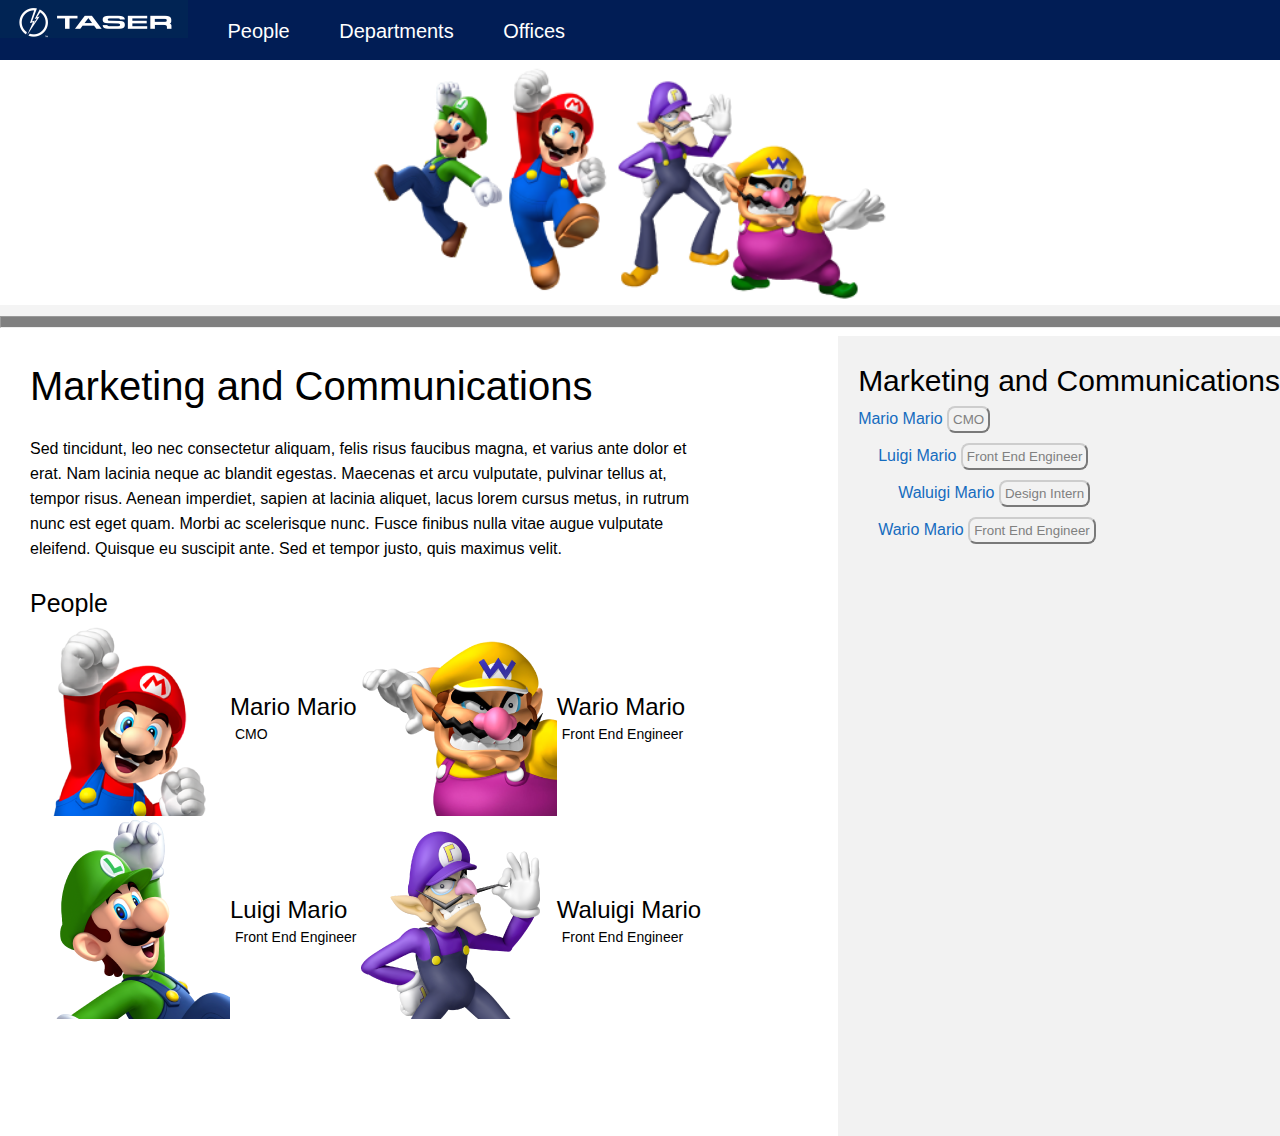
<file: index2.html>
<!DOCTYPE html>
<head>
  <title>Taser Team</title>
  <meta charset="UTF-8">
  <meta name="viewport" content="width=device-width, initial-scale=1">
  <link rel="stylesheet" href="css/reset.css">
  <link rel="stylesheet" href="css/layout.css">
</head>
<body>
<header>
  <ul class="menu">
    <img src="images/taser.jpg" class="logo" alt="Taser Logo">
    <li>People</li>
    <li>Departments</li>
    <li>Offices</li>
  </ul>
</header>
<main>
  <section id="headerFade"> 
    <img src="images/marketingteam.png" class="team" alt="Marketing Team">
    <hr>
  </section>  
  <article class="col-2-2-3">
    <section class="marketingCom">
      <h1>Marketing and Communications</h1>
      <h2>Sed tincidunt, leo nec consectetur aliquam, felis risus faucibus magna, et varius ante dolor et erat. Nam lacinia neque ac blandit egestas. Maecenas et arcu vulputate, pulvinar tellus at, tempor risus. Aenean imperdiet, sapien at lacinia aliquet, lacus lorem cursus metus, in rutrum nunc est eget quam. Morbi ac scelerisque nunc. Fusce finibus nulla vitae augue vulputate eleifend. Quisque eu suscipit ante. Sed et tempor justo, quis maximus velit. </h2>
      <h3>People</h3>
        <table>
          <tr>
            <td><img src="images/mario.png" alt="Mario"></td>
            <td class="character_description">Mario Mario<br> <p class="character_description2">CMO</p></td>   
            <td><img src="images/wario.png" alt="Wario"></td>
            <td class="character_description">Wario Mario<br> <p class="character_description2">Front End Engineer</p></td>
          </tr>
          <tr>
            <td><img src="images/luigi.png" alt="Luigi"></td>
            <td class="character_description">Luigi Mario<br> <p class="character_description2">Front End Engineer</p></td>   
            <td><img src="images/waluigi.png" alt="Waluigi"></td>
            <td  class="character_description">Waluigi Mario<br><p class="character_description2"> Front End Engineer</p></td>
          </tr>
        </table>
    </section>
  </article>
  <article>
    <section class= "marketing col-2-3-3">
      <h1>Marketing and Communications</h1>
      <h2>Mario Mario <button>CMO</button></h2>
      <h2 class="indent1">Luigi Mario <button>Front End Engineer</button></h2>
      <h2 class="indent2">Waluigi Mario <button>Design Intern</button></h2>
      <h2 class="indent1">Wario Mario <button>Front End Engineer</button></h2>
    </section>
  </article>
<script src='js/modernizer.js'></script>
<script src="js/jquery-ui.min.js"></script>
<script src="js/jquery-1.11.1.min.js"></script>
<script src="js/headerfade.js"></script>
</body>
</html>
</file>
<file: css/layout.css>
body {
	font-family: sans-serif;
}

/*"Waluigi Tooltip" or CSS Hover for photo*/
a img { 
    display: none;
    text-decoration: none;
    color: #156cbf;
}

a:hover img {
    display: block;
    height: 200px;
 }

.waluigiToolTip {
	color: #156cbf;
    text-decoration: none;
}

/*navigation*/
a:active {
    color: #156cbf;
    text-decoration: none;
}

.logo .menu {
	display: inline-block;
}

ul {
	height: 60px;
	background-color: #011d55;
} 

ul li {
	padding: 15px 10px 10px 10px; 
	border-radius: 10px;
	position: relative;
	display: inline-block;
	color: white;
	font-size: 20px;
	margin-left: 25px;
	font-weight: lighter;
}

ul li a {
	text-decoration: none;
	color: white;
}

.report {
	float: right;
}

ul li:hover {
	background: black;
}

/*column one*/
.luigi {
	padding: 20px 20px 0 20px;
}

.luigi_headshot {
	width: 225px;
}

.luigi h1 {	
	text-decoration: bold;
	font-weight: 700;
	padding-top: 20px;
	line-height: 25px;
}

.luigi h2 a {
	text-decoration: none;
	color: #156cbf;
	font-weight: lighter;
}

.luigi h2 {
	color: #156cbf;
}

/*column two*/
.about_luigi {
	padding: 20px 20px 0 50px;
	font-weight: lighter;
}

.about_luigi h1 {
	font-size: 40px;
	padding-top: 20px;
}

.about_luigi h2 {
	padding-top: 20px;
}

.manager {
	padding-top: 20px;
	font-size: 20px;
}

.manager h3{
	color: black;
	padding-top: 40px;
	font-size: 23px;
	font-weight: lighter;
}

.manager h4 {
	color: black;
	padding-top: 25px;
	font-size: 17px;
}

.addSpace {
	padding-right: 60px;
}

span {
	color: #156cbf;
}

.lorem_luigi {
	padding-top: 20px;
}

/*column three*/
.marketing {
	padding: 40px 0 0 20px;
	background-color: #f2f2f2;
	height: 800px;
}

.marketing h1 {
	font-size: 30px;
	padding-top: 30px;
}

.marketing h2 {
	padding-top: 10px;
	color: #156cbf;
}

.indent1 {
	text-indent: 20px;
}

.indent2 {
	text-indent: 40px;
}


/*column declaration*/
[class*='col-'] {
    float: left;
}

.col-1-3, .col-2-3, .col-3-3 {
	display: inline-block;
} 

.col-1-3 {
	width: 15%;
	float: left;
}

.col-2-3 {
	width: 37.5%;
	display: inline-block;
}

.col-3-3 {
	width: 37.5%;
	float: right;
	padding-top: 20px;

}

.col-2-2-3 {
	width: 55%
}

.col-2-3-3 {
	float: right;
}

/*second page*/
#headerFade {
	background: #f4f4f4;
	top: 0px;
	width: 100%;
	z-index: 10020;
}

.marketingCom {
	margin-left: 30px;
}

.marketingCom h1 {
	padding-top: 30px;
	font-size: 40px;
	font-weight: lighter;
}

.marketingCom h2 {
	padding-top: 30px;
	line-height: 25px;
	font-weight: lighter;
}

.marketingCom h3 {
	padding-top: 30px;
	font-size: 25px;
	font-weight: lighter;
}

.team {
	width: 100%;
}

hr {
	width: 100%;
	height: 10px;
	color: gray;
	background-color: gray;
}

.marketing {
	font-weight: lighter;
	padding-top: 0;
}

.character_description {
	font-size: 24px;
	font-weight: lighter;
	vertical-align: middle;
}

.character_description2 {
	font-size: 14px;
	font-weight: lighter;
	vertical-align: middle;
	padding: 8px 0 0 5px;
}

button {
	padding: 4px;
    -webkit-border-radius: 8px;
    -moz-border-radius: 8px;
    border-radius: 8px;
	color: gray;
	border-color: #cdcdcd;
	background-color: #f2f2f2;
}

@media (min-width: 800px) {
    .col-2-3 {
    	position: relative;
    	margin-left: 10px;
    }
    .col-3-3 {
       position: absolute;
}
</file>
